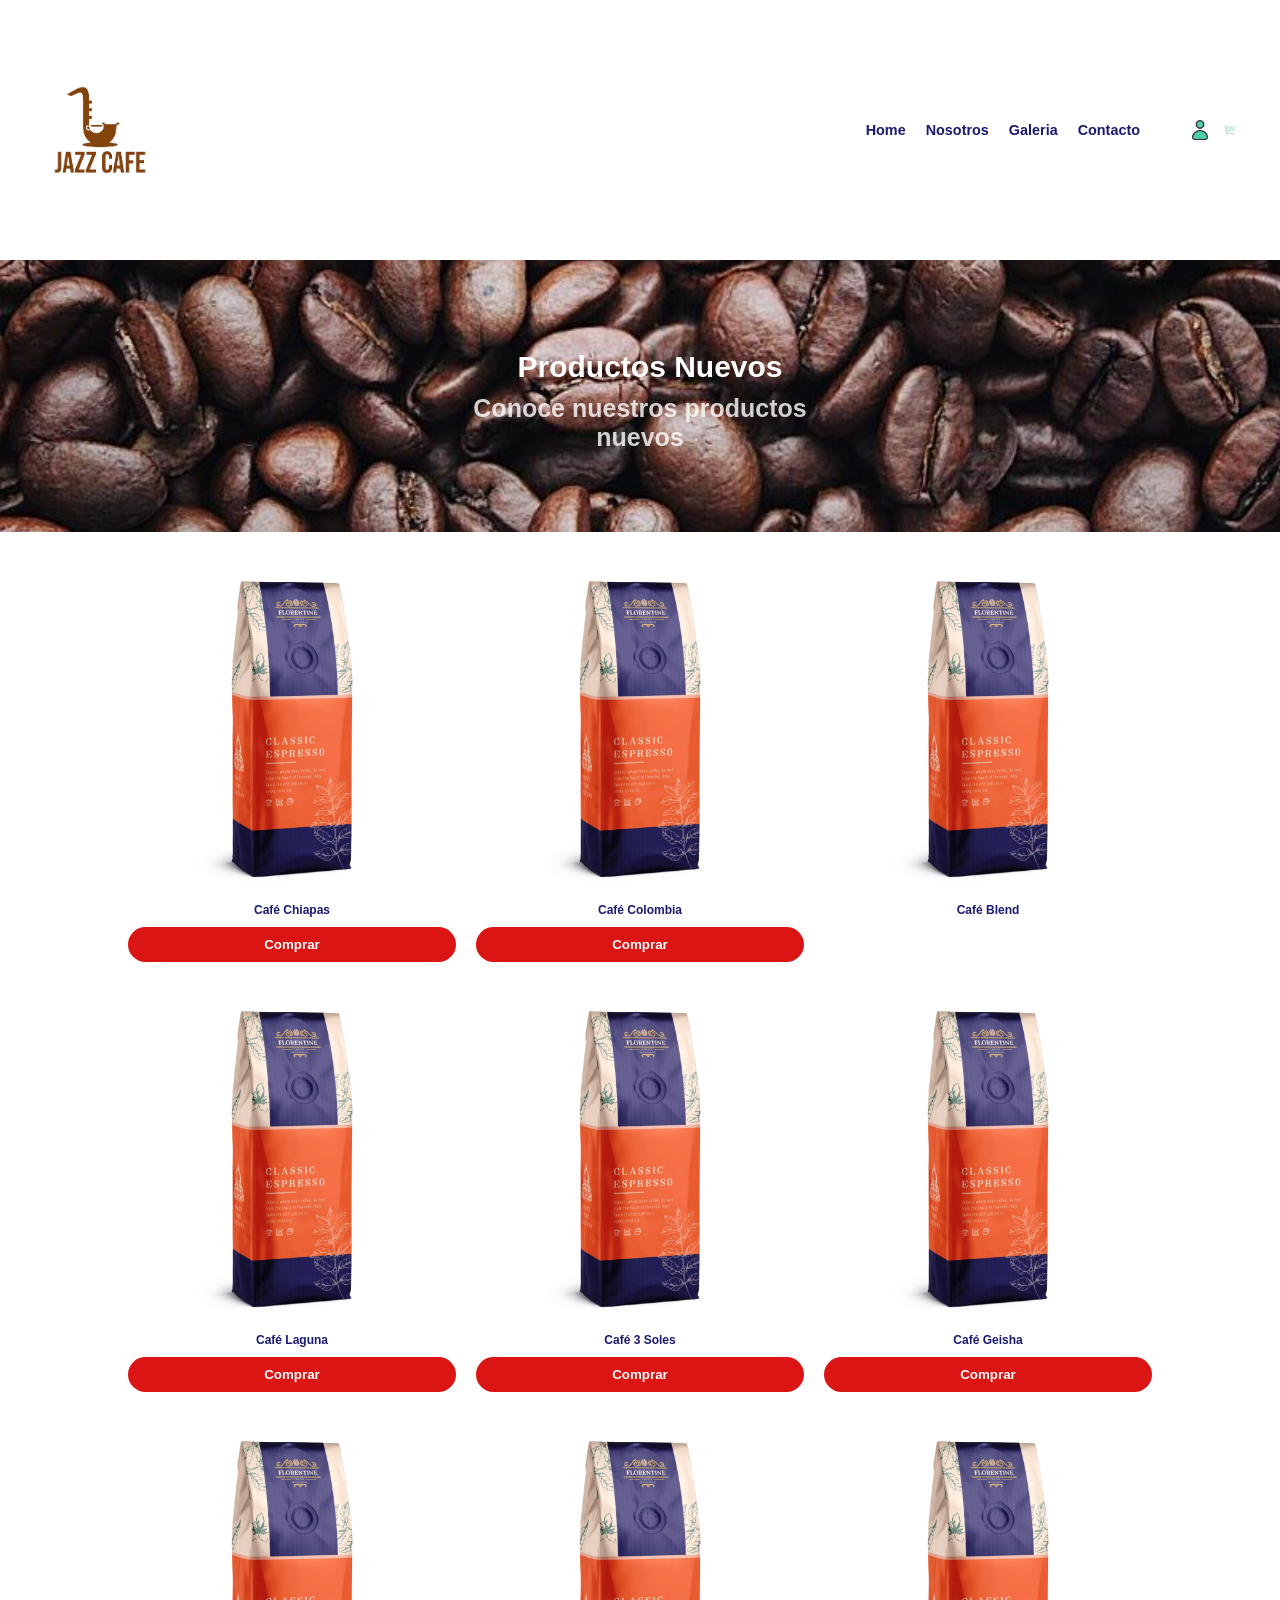
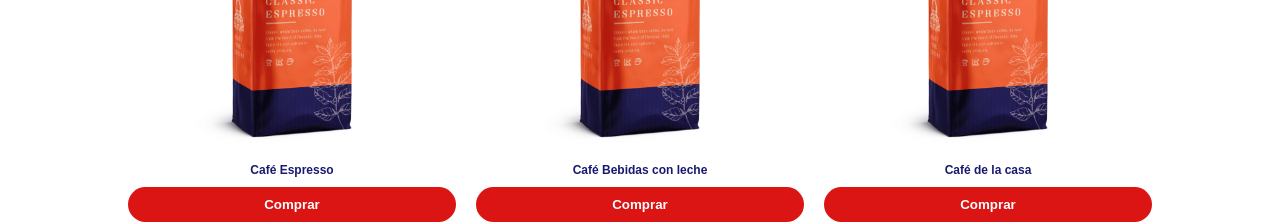
<file: index.html>
<!DOCTYPE html>
<html lang="es">
<head>
    <meta charset="UTF-8">
    <meta name="viewport" content="width=device-width, initial-scale=1.0">
    <link rel="preconnect" href="https://fonts.googleapis.com">
    <link rel="preconnect" href="https://fonts.gstatic.com" crossorigin>
    <link href="https://fonts.googleapis.com/css2?family=Playfair+Display:ital,wght@0,400..900;1,400..900&display=swap" rel="stylesheet">
    <link rel="stylesheet" href="css/style.css">
    <title>Blue & Green Coffee House</title>
</head>
<body>
    <header class="header">  
        <img class="header__logo" src="img/jazz cafe logo.avif" alt="Logo Blue & Green Coffe House"> 
        <section class="header__menu">
            <nav class="header__nav">
                <a class="header__link">Home</a>
                <a class="header__link">Nosotros</a>
                <a class="header__link">Galeria</a>
                <a class="header__link">Contacto</a>
            </nav>
            <section class="header__user">
                <img src="img/user.png" class="header__icon">
                <img src="img/carrito.jpg" class="header__icon header__icon--secondary">
            </section>
        </section>
    </header>

    <main>
        <section class="banner">
            <h2 class="banner__title">Productos Nuevos</h2>
            <p class="banner__subtitle">Conoce nuestros productos nuevos</p>
        </section>

        <article class="products">
            <section class="products__item">
                <img src="img/cafe colombia.webp" class="products__img">
                <p class="products__title">Café Chiapas</p>
                <button class="products__btn">Comprar</button>
            </section>
            <section class="products__item">
                <img src="img/cafe colombia.webp" class="products__img">
                <p class="products__title">Café Colombia</p>
                <button class="products__btn">Comprar</button>
            </section>
            <section class="products__item">
                <img src="img/cafe colombia.webp" class="products__img">
                <p class="products__title">Café Blend</p>
                <button class="products__btn products__btn--disabled">Comprar</button>
            </section>
            <section class="products__item">
                <img src="img/cafe colombia.webp" class="products__img">
                <p class="products__title">Café Laguna</p>
                <button class="products__btn">Comprar</button>
            </section>
            <section class="products__item">
                <img src="img/cafe colombia.webp" class="products__img">
                <p class="products__title">Café 3 Soles</p>
                <button class="products__btn">Comprar</button>
            </section>
            <section class="products__item">
                <img src="img/cafe colombia.webp" class="products__img">
                <p class="products__title">Café Geisha</p>
                <button class="products__btn">Comprar</button>
            </section>
            <section class="products__item">
                <img src="img/cafe colombia.webp" class="products__img">
                <p class="products__title">Café Espresso</p>
                <button class="products__btn products__btn--disable">Comprar</button>
            </section>
            <section class="products__item">
                <img src="img/cafe colombia.webp" class="products__img">
                <p class="products__title">Café Bebidas con leche</p>
                <button class="products__btn">Comprar</button>
            </section>
            <section class="products__item">
                <img src="img/cafe colombia.webp" class="products__img">
                <p class="products__title">Café de la casa</p>
                <button class="products__btn">Comprar</button>
            </section>
        </article>
        
        <section class="cart">
            <h2 class="cart__title">CARRITO</h2>
            <div class="cart__div">
                <img src="img/cafe colombia.webp" class="cart__img">
                <p class="cart__price">$350.00</p>
                <p class="cart__products">Café Chiapas</p>
                <img src="img/carrito.jpg" alt="Icono Quitar" class="delete__icon"/>
            </div>
            <div class="cart__div">
                <img src="img/cafe colombia.webp" class="cart__img">
                <p class="cart__price">$350.00</p>
                <p class="cart__products">Café Chiapas</p>
                <img src="img/carrito.jpg" alt="Icono Quitar" class="delete__icon"/>
            </div>
            <div class="cart__div">
                <img src="img/cafe colombia.webp" class="cart__img">
                <p class="cart__price">$350.00</p>
                <p class="cart__products">Café Chiapas</p>
                <img src="img/carrito.jpg" alt="Icono Quitar" class="delete__icon"/>
            </div>
        </section>
    </main>
</body>
</html>
</file>
<file: css/style.css>
body {
    width: 100%;
    font-size: 15px;
    font-weight: 750;
    color: rgb(25, 25, 112);
    font-family: "Ital", Arial, Helvetica, sans-serif;
    margin: 0;
}

.header {
    width: 100%;
    display: flex;
    padding: 70px 40px;
    box-sizing: border-box;
    justify-content: space-between;
}

.header__logo {
    width: 120px;
}

.header__menu {
    display: flex;
    gap: 50px;
}

.header__nav {
    display: flex;
    gap: 20px;
    justify-content: space-between;
    align-items: center;
}

.header__link {
    font-size: .9rem;
    font-weight: 700;
}

.header__user {
    display: flex;
    justify-content: space-between;
    gap: 10px;
    align-items: center;
}

.header__icon {
    cursor: pointer;
}

.header__icon--secondary {
    opacity: .4;
}

.products {
    display: grid;
    grid-template-columns: 1fr 1fr 1fr;
    width: 80%;
    margin: 30px auto 0;
    gap: 30px 20px;
}

.products__item {
    
}

.products__img {
    width: 100%;
}

.products__title {
    font-size: .75rem;
    font-weight: 600;
    text-align: center;
    margin: 10px 0;
}

.products__btn {
    display: block;
    border: none;
    background-color: rgb(219, 20, 20);
    color: rgb(255, 255, 255);
    border-radius: 20px;
    width: 100%;
    padding: 10px 0;
    text-align: center;
    font-weight: 700;
    font-family: "Ital", Arial, Helvetica, sans-serif;
}

.products__btn--disabled {
    background-color: rgb(255, 255, 255);
}

img {
    width: 20px;
}

.banner {
    width: 100%;
    padding: 80px 0;
    text-align: center;
    background-image: url("../img/banner.jpg");
    background-repeat: no-repeat;
    background-size: cover;
    color: rgb(255, 255, 255);
    background-position-y: 60%;
}

.banner__title {
    width: 100%;
    font-weight: 600px;
    font-size: 30px;
    margin: 10px;
}

.banner__subtitle {
    width: 350px;
    margin: 0 auto;
    font-size: 25px;
    opacity: 0.8;
}

.cart {
    width: 500px;
    background-color: rgb(12, 216, 77);
    padding: 25px;
    box-sizing: border-box;
    height: 100%;
    position: fixed;
    right: -100%;
    top: 100px;
    box-shadow: -19px -1px 22px -15px rgba(0, 0, 0, 0.30);
}

.cart__title {
    width: 100%;
    text-align: center;
    font-size: 20px;
    font-weight: 600;
    padding: 25px 0;
    box-sizing: border-box;
}

.cart__div {
    border-bottom: 1px solid rgb(173, 182, 175);
    display: flex;
    justify-content: space-between;
    align-items: center;
    padding: 15px;
    box-sizing: border-box;
}

.cart__img {
    width: 60px;
}

.cart div p:nth-child(3){
    font-weight: 500;
}

.cart__price {
    margin: 0;
}

.cart__products {
    margin: 0;
}

.cart__delete--icon {
    width: 100%;
}

@media (max-width: 820px) {
    header {
        padding: 15px;
    }
    
    header > img {
        width: 60px;
    }

    header i {
        width: 30px;
    }

    .products {
        grid-template-columns: repeat(auto-fit, minmax(200px, 1fr));
    }

    .products img {
        width: 150px;
    }

    .cart {
        width: 400px;
        top: 80px;
    }
}

@media (max-width: 480px) {
    .banner {
        padding: 30px 0;
    }

    .banner h2 {
        font-size: 18px;
    }

    .banner p {
        font-size: 16px;
    }

    .products {
        grid-template-columns: 1fr;
        padding: 10px;
    }

    .products img {
        width: 100%;
        max-width: 200px;
        margin-bottom: 10px;
    }

    .products h3,
    .products p {
        padding: 0 10px;
    }

    .cart {
        width: 100%;
        box-shadow: none;
    }

    .cart h2 {
        padding:  15px 0;
    }

    .cart div {
        flex-direction: column;
        align-items: center;
    }

    .cart img {
        width: 100px;
    }

    .cart p {
        margin: 0;
    }
}
</file>
